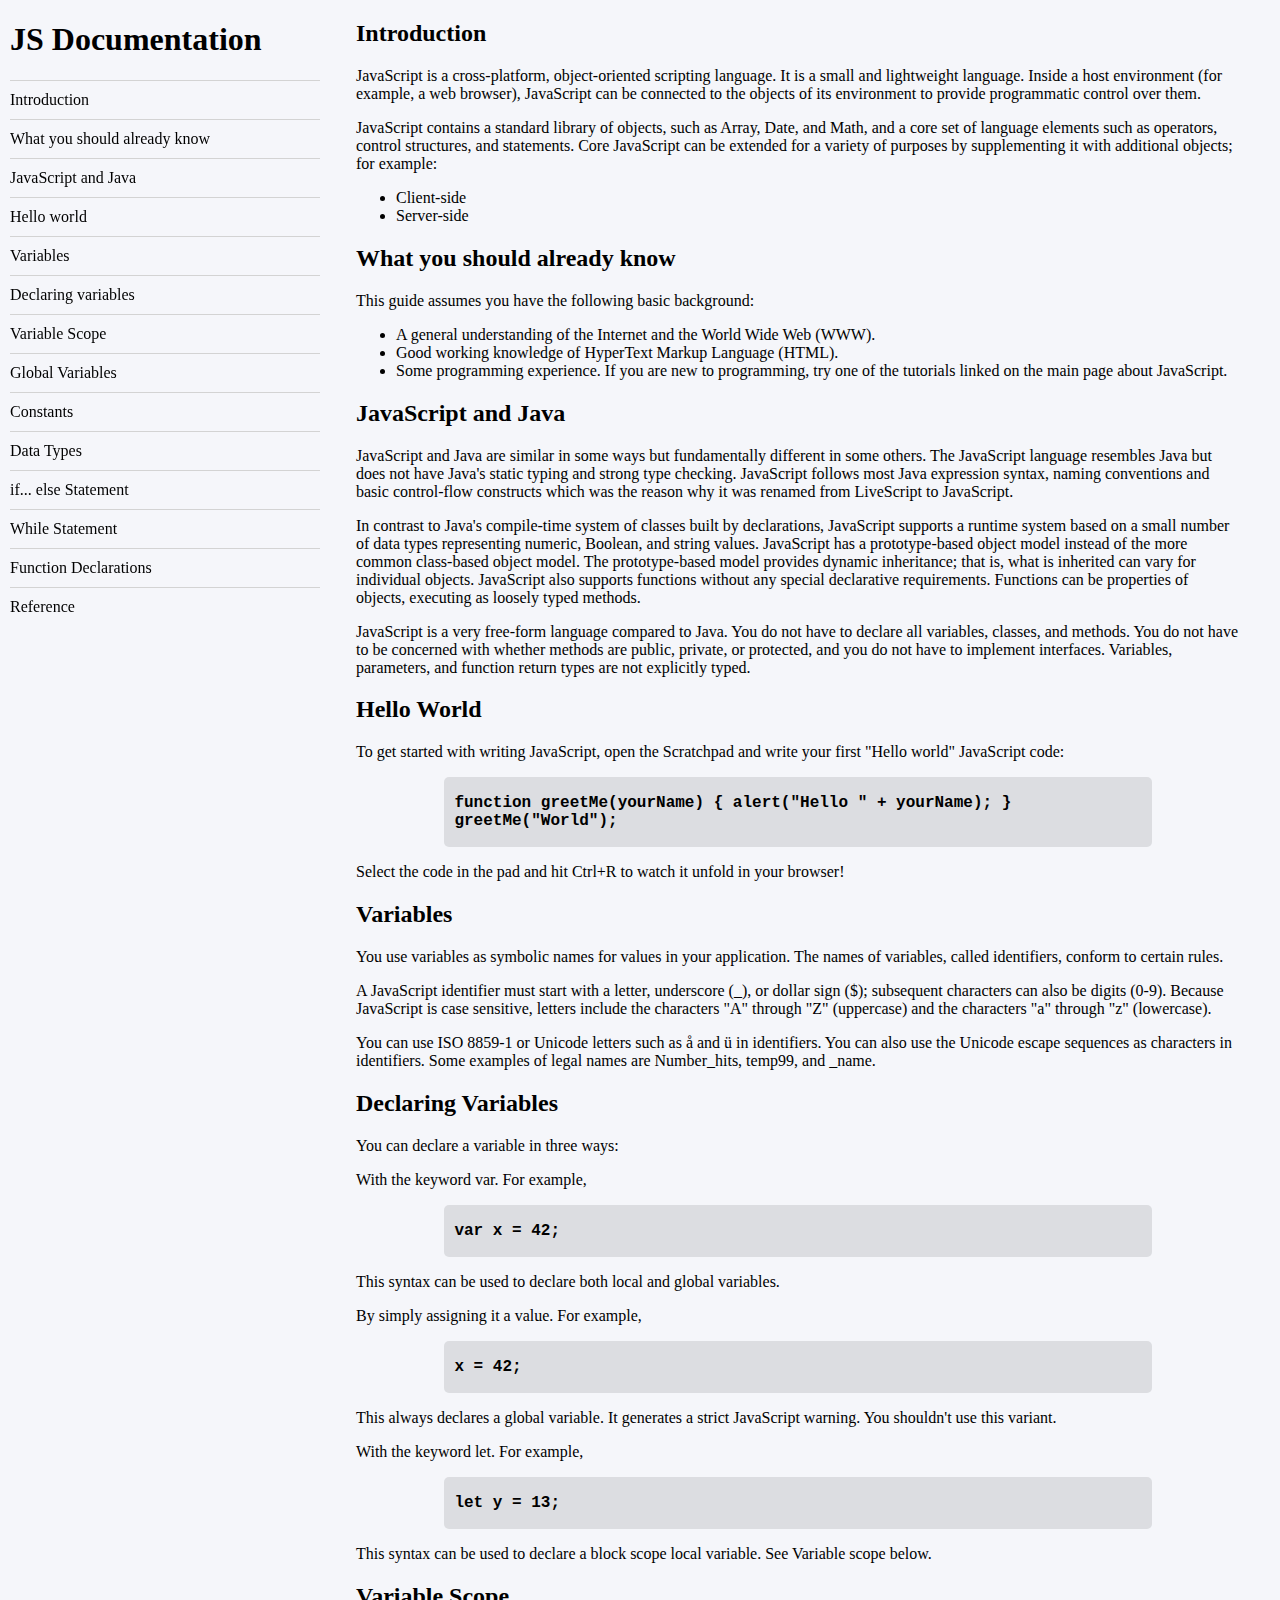
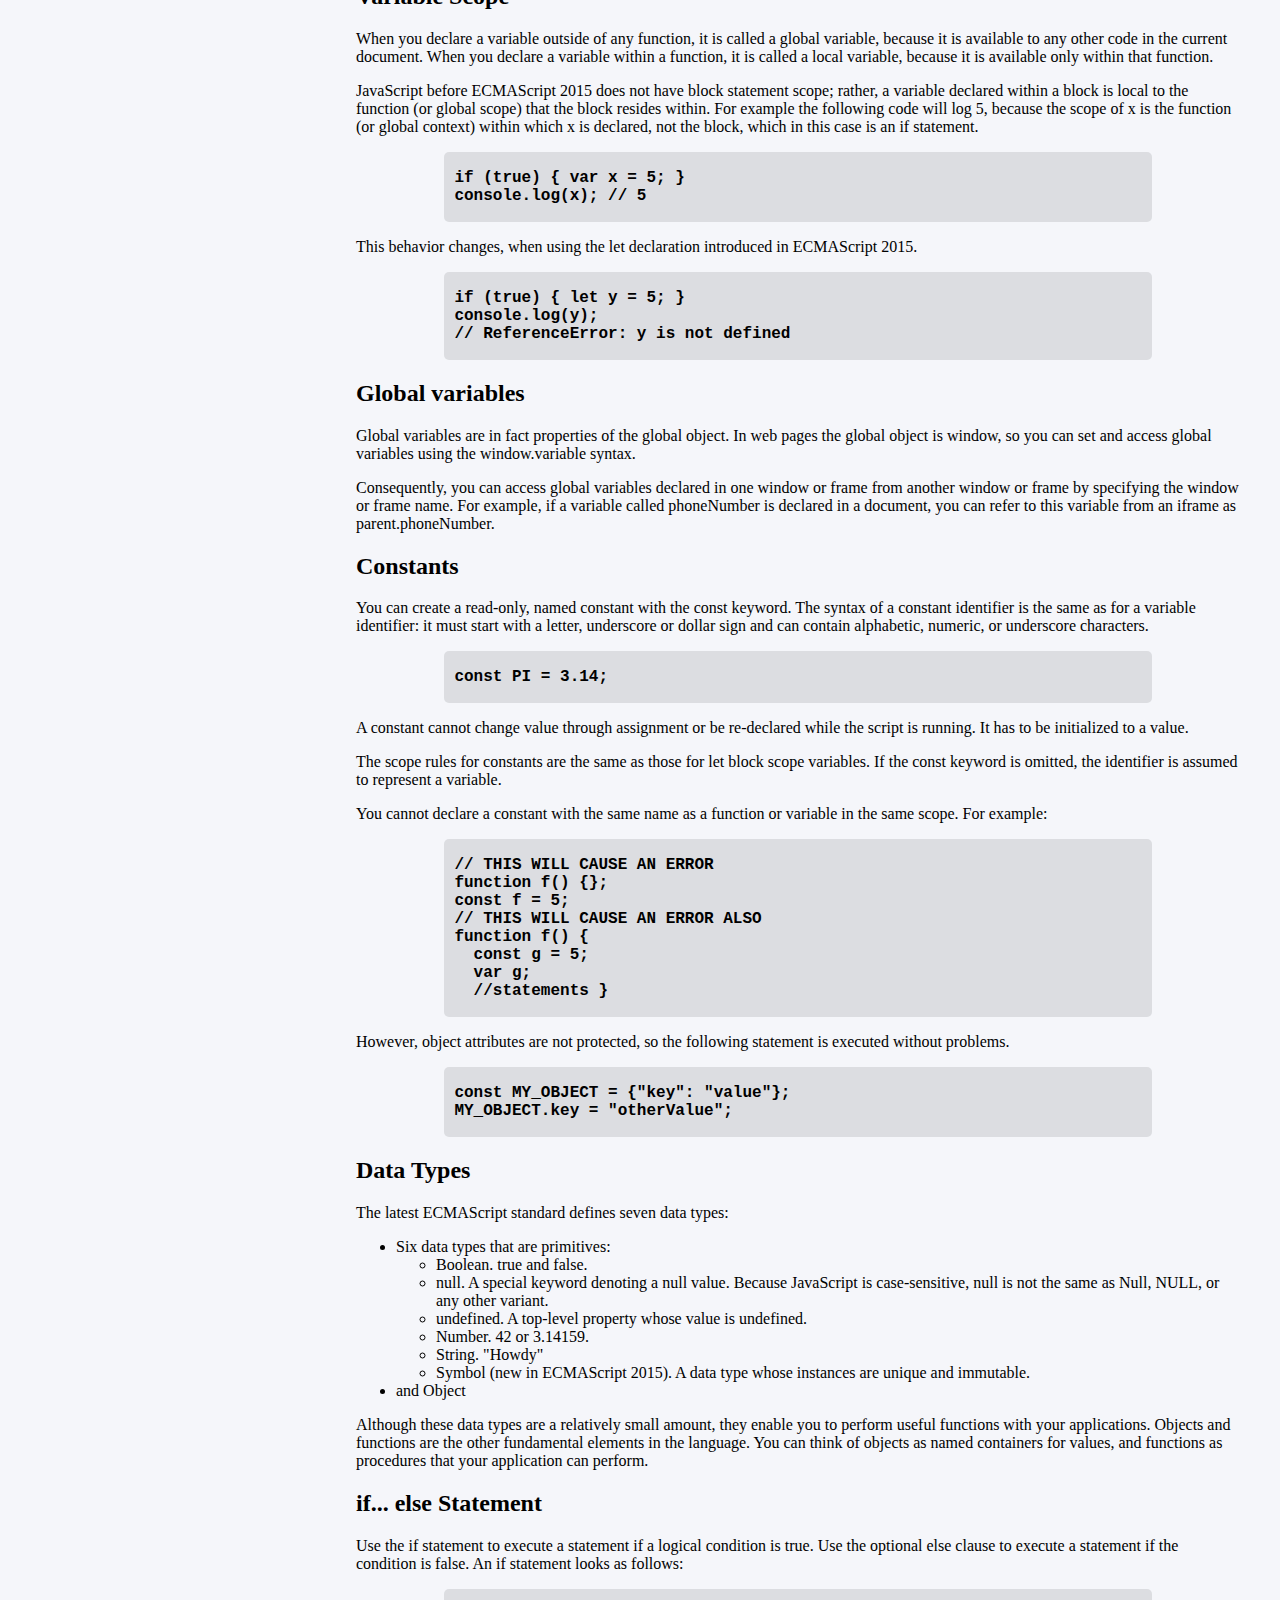
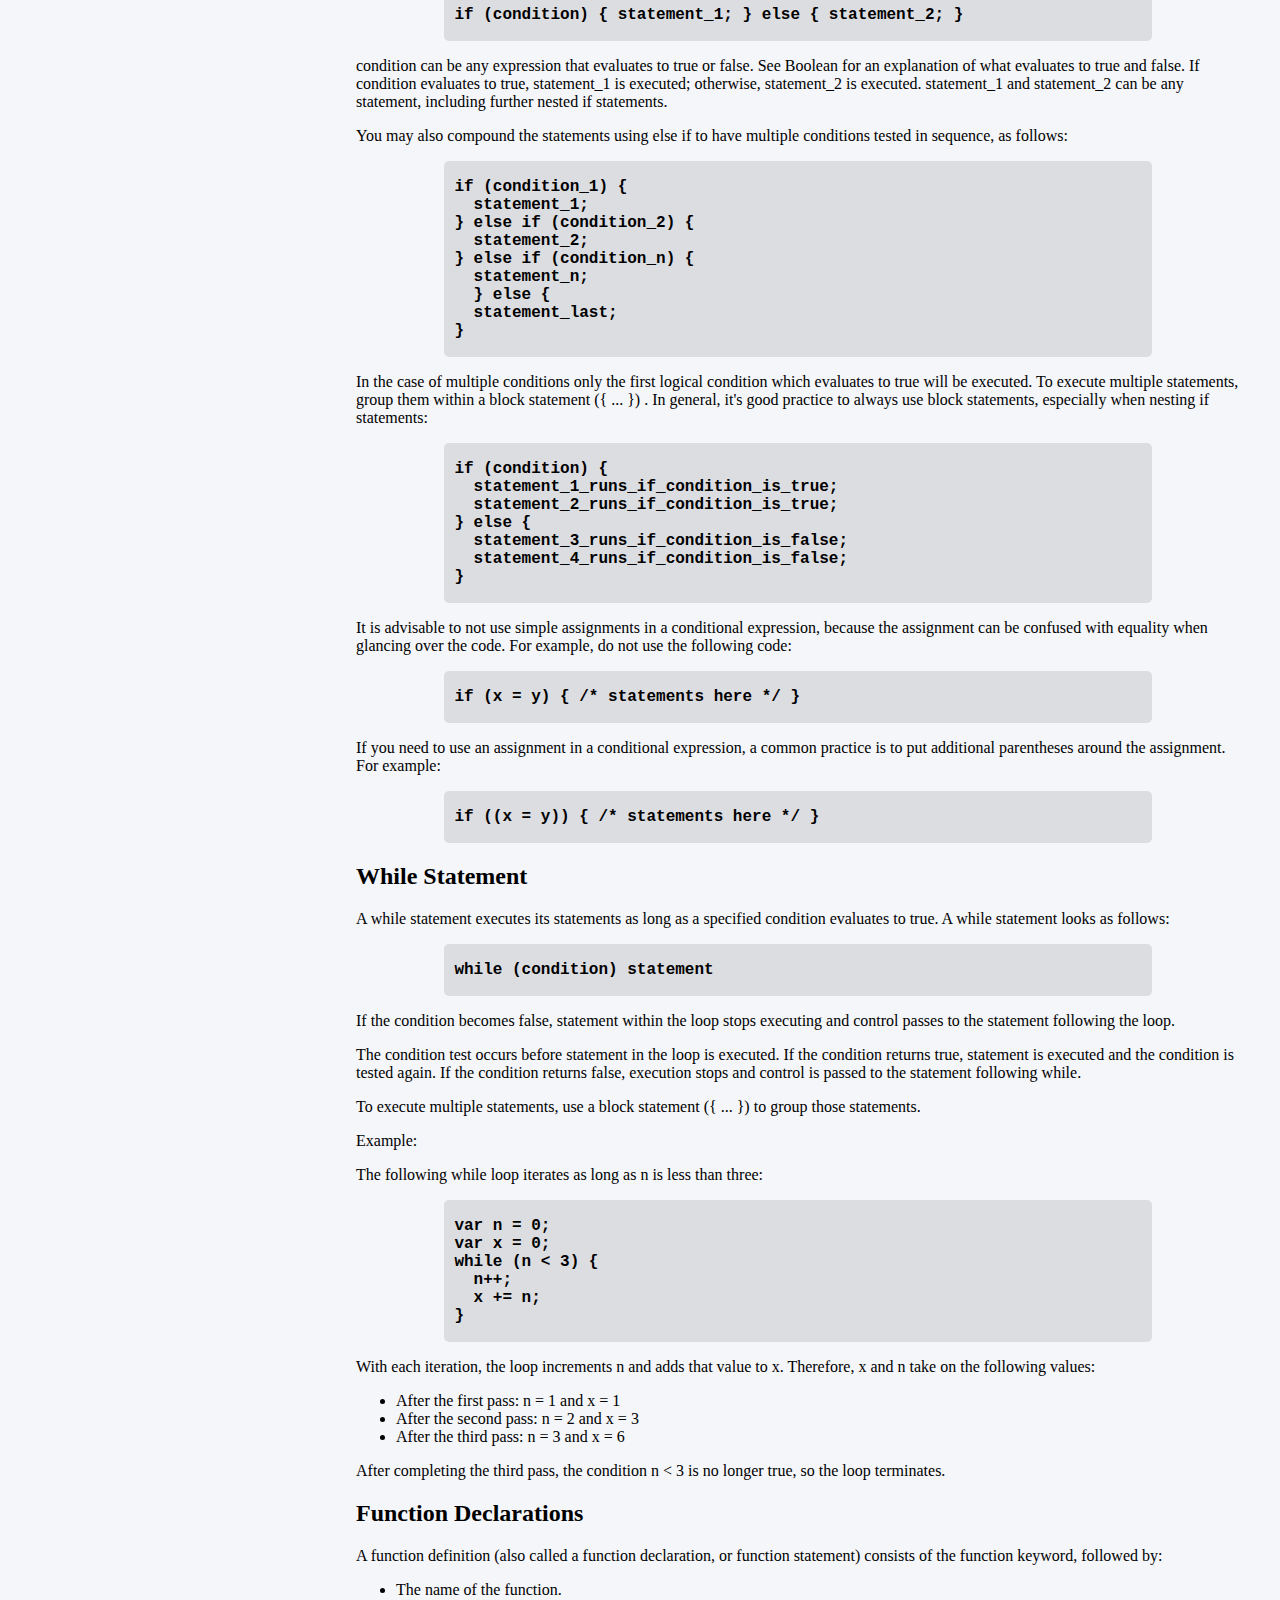
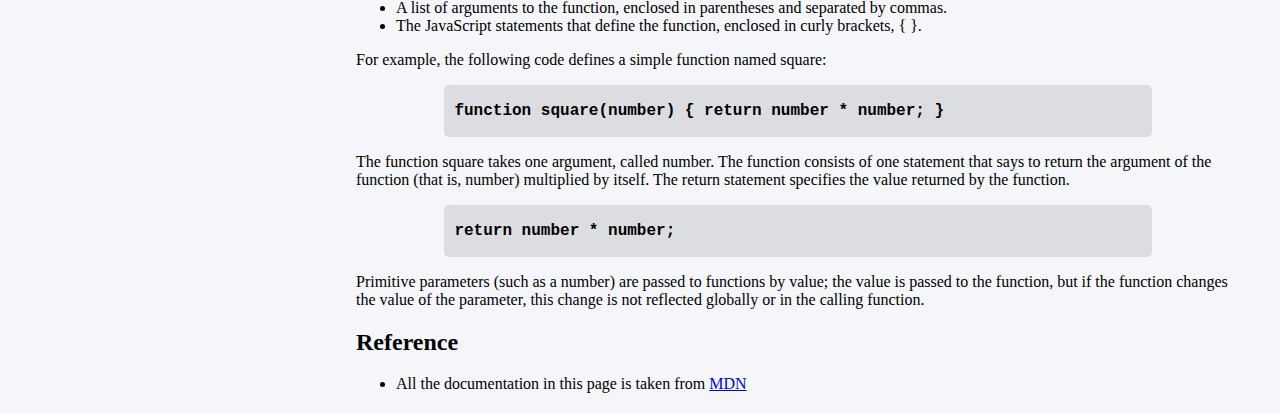
<file: Documentation Page/index.html>
<!DOCTYPE html>
<html lang="en">
  <head>
    <meta charset="UTF-8" />
    <meta name="viewport" content="width=device-width, initial-scale=1.0" />
    <link rel="stylesheet" href="./styles.css" />
    <title>Technical Documentation</title>
  </head>

  <body>

    <nav id="navbar">
      <header id="nav-header"><h1>JS Documentation</h1></header>
      <a href="#introduction" class="nav-link">Introduction</a>
      <a href="#what_you_should_already_know" class="nav-link">What you should already know</a>
      <a href="#javascript_and_java" class="nav-link">JavaScript and Java</a>
      <a href="#hello_world" class="nav-link">Hello world</a>
      <a href="#variables" class="nav-link">Variables</a>
      <a href="#declaring_variables" class="nav-link">Declaring variables</a>
      <a href="#variable_scope" class="nav-link">Variable Scope</a>
      <a href="#global_variables" class="nav-link">Global Variables</a>
      <a href="#constants" class="nav-link">Constants</a>
      <a href="#data_types" class="nav-link">Data Types</a>
      <a href="#if..._else_statement" class="nav-link">if... else Statement</a>
      <a href="#while_statement" class="nav-link">While Statement</a>
      <a href="#function_declarations" class="nav-link">Function Declarations</a>
      <a href="#reference" class="nav-link">Reference</a>
    </nav>

    <main id="main-doc">
      <section class="main-section" id="introduction">
        <header><h2>Introduction</h2></header>
        <p>JavaScript is a cross-platform, object-oriented scripting language. It is a small and lightweight language. Inside a host environment (for example, a web browser), JavaScript can be connected to the objects of its environment to provide programmatic control over them.</p>
        <p>JavaScript contains a standard library of objects, such as Array, Date, and Math, and a core set of language elements such as operators, control structures, and statements. Core JavaScript can be extended for a variety of purposes by supplementing it with additional objects; for example:</p>
        <ul>
          <li>Client-side</li>
          <li>Server-side</li>
        </ul>
      </section>

      <section class="main-section" id="what_you_should_already_know">
        <header><h2>What you should already know</h2></header>
        <p>This guide assumes you have the following basic background:</p>
        <ul>
          <li>A general understanding of the Internet and the World Wide Web (WWW).</li>
          <li>Good working knowledge of HyperText Markup Language (HTML).</li>
          <li>Some programming experience. If you are new to programming, try one of the tutorials linked on the main page about JavaScript.</li>
        </ul>
      </section>

      <section class="main-section" id="javascript_and_java">
        <header><h2>JavaScript and Java</h2></header>
        <p>JavaScript and Java are similar in some ways but fundamentally different in some others. The JavaScript language resembles Java but does not have Java's static typing and strong type checking. JavaScript follows most Java expression syntax, naming conventions and basic control-flow constructs which was the reason why it was renamed from LiveScript to JavaScript.</p>
        <p>In contrast to Java's compile-time system of classes built by declarations, JavaScript supports a runtime system based on a small number of data types representing numeric, Boolean, and string values. JavaScript has a prototype-based object model instead of the more common class-based object model. The prototype-based model provides dynamic inheritance; that is, what is inherited can vary for individual objects. JavaScript also supports functions without any special declarative requirements. Functions can be properties of objects, executing as loosely typed methods.</p>
        <p>JavaScript is a very free-form language compared to Java. You do not have to declare all variables, classes, and methods. You do not have to be concerned with whether methods are public, private, or protected, and you do not have to implement interfaces. Variables, parameters, and function return types are not explicitly typed.</p>
      </section>

      <section class="main-section" id="hello_world">
        <header><h2>Hello World</h2></header>
        <p>To get started with writing JavaScript, open the Scratchpad and write your first "Hello world" JavaScript code:</p>
        <code><pre>function greetMe(yourName) { alert("Hello " + yourName); } 
greetMe("World");</pre></code>
        <p>Select the code in the pad and hit Ctrl+R to watch it unfold in your browser!</p>
      </section>

      <section class="main-section" id="variables">
        <header><h2>Variables</h2></header>
        <p>You use variables as symbolic names for values in your application. The names of variables, called identifiers, conform to certain rules.</p>
        <p>A JavaScript identifier must start with a letter, underscore (_), or dollar sign ($); subsequent characters can also be digits (0-9). Because JavaScript is case sensitive, letters include the characters "A" through "Z" (uppercase) and the characters "a" through "z" (lowercase).</p>
        <p>You can use ISO 8859-1 or Unicode letters such as å and ü in identifiers. You can also use the Unicode escape sequences as characters in identifiers. Some examples of legal names are Number_hits, temp99, and _name.</p>
      </section>

      <section class="main-section" id="declaring_variables">
        <header><h2>Declaring Variables</h2></header>
        <p>You can declare a variable in three ways:</p>
        <p>With the keyword var. For example,</p>
        <code><pre>var x = 42;</pre></code>

        <p>This syntax can be used to declare both local and global variables.</p>
        <p>By simply assigning it a value. For example,</p>
        <code><pre>x = 42;</pre></code>

        <p>This always declares a global variable. It generates a strict JavaScript warning. You shouldn't use this variant.</p>
        <p>With the keyword let. For example,</p>
        <code><pre>let y = 13;</pre></code>

        <p>This syntax can be used to declare a block scope local variable. See Variable scope below.</p>
      </section>

      <section class="main-section" id="variable_scope">
        <header><h2>Variable Scope</h2></header>
        <p>When you declare a variable outside of any function, it is called a global variable, because it is available to any other code in the current document. When you declare a variable within a function, it is called a local variable, because it is available only within that function.</p>
        <p>JavaScript before ECMAScript 2015 does not have block statement scope; rather, a variable declared within a block is local to the function (or global scope) that the block resides within. For example the following code will log 5, because the scope of x is the function (or global context) within which x is declared, not the block, which in this case is an if statement.</p>
        <code><pre>if (true) { var x = 5; } 
console.log(x); // 5</pre></code>
        <p>This behavior changes, when using the let declaration introduced in ECMAScript 2015.</p>
        <code><pre>if (true) { let y = 5; } 
console.log(y); 
// ReferenceError: y is not defined</pre></code>
      </section>

      <section class="main-section" id="global_variables">
        <header><h2>Global variables</h2></header>
        <p>Global variables are in fact properties of the global object. In web pages the global object is window, so you can set and access global variables using the window.variable syntax.</p>
        <p>Consequently, you can access global variables declared in one window or frame from another window or frame by specifying the window or frame name. For example, if a variable called phoneNumber is declared in a document, you can refer to this variable from an iframe as parent.phoneNumber.</p>
      </section>

      <section class="main-section" id="constants">
        <header><h2>Constants</h2></header>
        <p>You can create a read-only, named constant with the const keyword. The syntax of a constant identifier is the same as for a variable identifier: it must start with a letter, underscore or dollar sign and can contain alphabetic, numeric, or underscore characters.</p>
        <code><pre>const PI = 3.14;</pre></code>
        <p>A constant cannot change value through assignment or be re-declared while the script is running. It has to be initialized to a value.</p>
        <p>The scope rules for constants are the same as those for let block scope variables. If the const keyword is omitted, the identifier is assumed to represent a variable.</p>
        <p>You cannot declare a constant with the same name as a function or variable in the same scope. For example:</p>
        <code><pre>// THIS WILL CAUSE AN ERROR
function f() {}; 
const f = 5; 
// THIS WILL CAUSE AN ERROR ALSO
function f() { 
  const g = 5; 
  var g;
  //statements }</pre></code>
        <p>However, object attributes are not protected, so the following statement is executed without problems.</p>
        <code><pre>const MY_OBJECT = {"key": "value"}; 
MY_OBJECT.key = "otherValue";</pre></code>
      </section>

      <section class="main-section" id="data_types">
        <header><h2>Data Types</h2></header>
        <p>The latest ECMAScript standard defines seven data types:</p>
        <ul>
          <li>Six data types that are primitives:</li>
          <ul>
            <li>Boolean. true and false.</li>
            <li>null. A special keyword denoting a null value. Because JavaScript is case-sensitive, null is not the same as Null, NULL, or any other variant.</li>
            <li>undefined. A top-level property whose value is undefined.</li>
            <li>Number. 42 or 3.14159.</li>
            <li>String. "Howdy"</li>
            <li>Symbol (new in ECMAScript 2015). A data type whose instances are unique and immutable.</li>
          </ul>
          <li>and Object</li>
        </ul>
        <p>Although these data types are a relatively small amount, they enable you to perform useful functions with your applications. Objects and functions are the other fundamental elements in the language. You can think of objects as named containers for values, and functions as procedures that your application can perform.</p>
      </section>

      <section class="main-section" id="if..._else_statement">
        <header><h2>if... else Statement</h2></header>
        <p>Use the if statement to execute a statement if a logical condition is true. Use the optional else clause to execute a statement if the condition is false. An if statement looks as follows:</p>
        <code><pre>if (condition) { statement_1; } else { statement_2; }</pre></code>
        <p>condition can be any expression that evaluates to true or false. See Boolean for an explanation of what evaluates to true and false. If condition evaluates to true, statement_1 is executed; otherwise, statement_2 is executed. statement_1 and statement_2 can be any statement, including further nested if statements.</p>
        <p>You may also compound the statements using else if to have multiple conditions tested in sequence, as follows:</p>
        <code><pre>if (condition_1) { 
  statement_1; 
} else if (condition_2) {
  statement_2; 
} else if (condition_n) { 
  statement_n; 
  } else {
  statement_last; 
}</pre></code>
        <p>In the case of multiple conditions only the first logical condition which evaluates to true will be executed. To execute multiple statements, group them within a block statement ({ ... }) . In general, it's good practice to always use block statements, especially when nesting if statements:</p>
        <code><pre>if (condition) { 
  statement_1_runs_if_condition_is_true;
  statement_2_runs_if_condition_is_true; 
} else {
  statement_3_runs_if_condition_is_false;
  statement_4_runs_if_condition_is_false; 
}</pre></code>
        <p>It is advisable to not use simple assignments in a conditional expression, because the assignment can be confused with equality when glancing over the code. For example, do not use the following code:</p>
        <code><pre>if (x = y) { /* statements here */ }</pre></code>
        <p>If you need to use an assignment in a conditional expression, a common practice is to put additional parentheses around the assignment. For example:</p>
        <code><pre>if ((x = y)) { /* statements here */ }</pre></code>
      </section>

      <section class="main-section" id="while_statement">
        <header><h2>While Statement</h2></header>
        <p>A while statement executes its statements as long as a specified condition evaluates to true. A while statement looks as follows:</p>
        <code><pre>while (condition) statement</pre></code>
        <p>If the condition becomes false, statement within the loop stops executing and control passes to the statement following the loop.</p>
        <p>The condition test occurs before statement in the loop is executed. If the condition returns true, statement is executed and the condition is tested again. If the condition returns false, execution stops and control is passed to the statement following while.</p>
        <p>To execute multiple statements, use a block statement ({ ... }) to group those statements.</p>
        <p>Example:</p>
        <p>The following while loop iterates as long as n is less than three:</p>
        <code><pre>var n = 0;
var x = 0;
while (n < 3) { 
  n++; 
  x += n; 
}</pre></code>
        <p>With each iteration, the loop increments n and adds that value to x. Therefore, x and n take on the following values:</p>
        <ul>
          <li>After the first pass: n = 1 and x = 1</li>
          <li>After the second pass: n = 2 and x = 3</li>
          <li>After the third pass: n = 3 and x = 6</li>
        </ul>
        <p>After completing the third pass, the condition n < 3 is no longer true, so the loop terminates.</p>
      </section>

      <section class="main-section" id="function_declarations">
        <header><h2>Function Declarations</h2></header>
        <p>A function definition (also called a function declaration, or function statement) consists of the function keyword, followed by:</p>
        <ul>
          <li>The name of the function.</li>
          <li>A list of arguments to the function, enclosed in parentheses and separated by commas.</li>
          <li>The JavaScript statements that define the function, enclosed in curly brackets, { }.</li>
        </ul>
        <p>For example, the following code defines a simple function named square:</p>
        <code><pre>function square(number) { return number * number; }</pre></code>
        <p>The function square takes one argument, called number. The function consists of one statement that says to return the argument of the function (that is, number) multiplied by itself. The return statement specifies the value returned by the function.</p>
        <code><pre>return number * number;</pre></code>
        <p>Primitive parameters (such as a number) are passed to functions by value; the value is passed to the function, but if the function changes the value of the parameter, this change is not reflected globally or in the calling function.</p>
      </section>

      <section class="main-section" id="reference">
        <header><h2>Reference</h2></header>
        <ul>
          <li>All the documentation in this page is taken from <a href="https://developer.mozilla.org/en-US/docs/Web/JavaScript/Guide">MDN</a></li>
        </ul>
      </section>
      
    </main>
  </body>
</html>
</file>
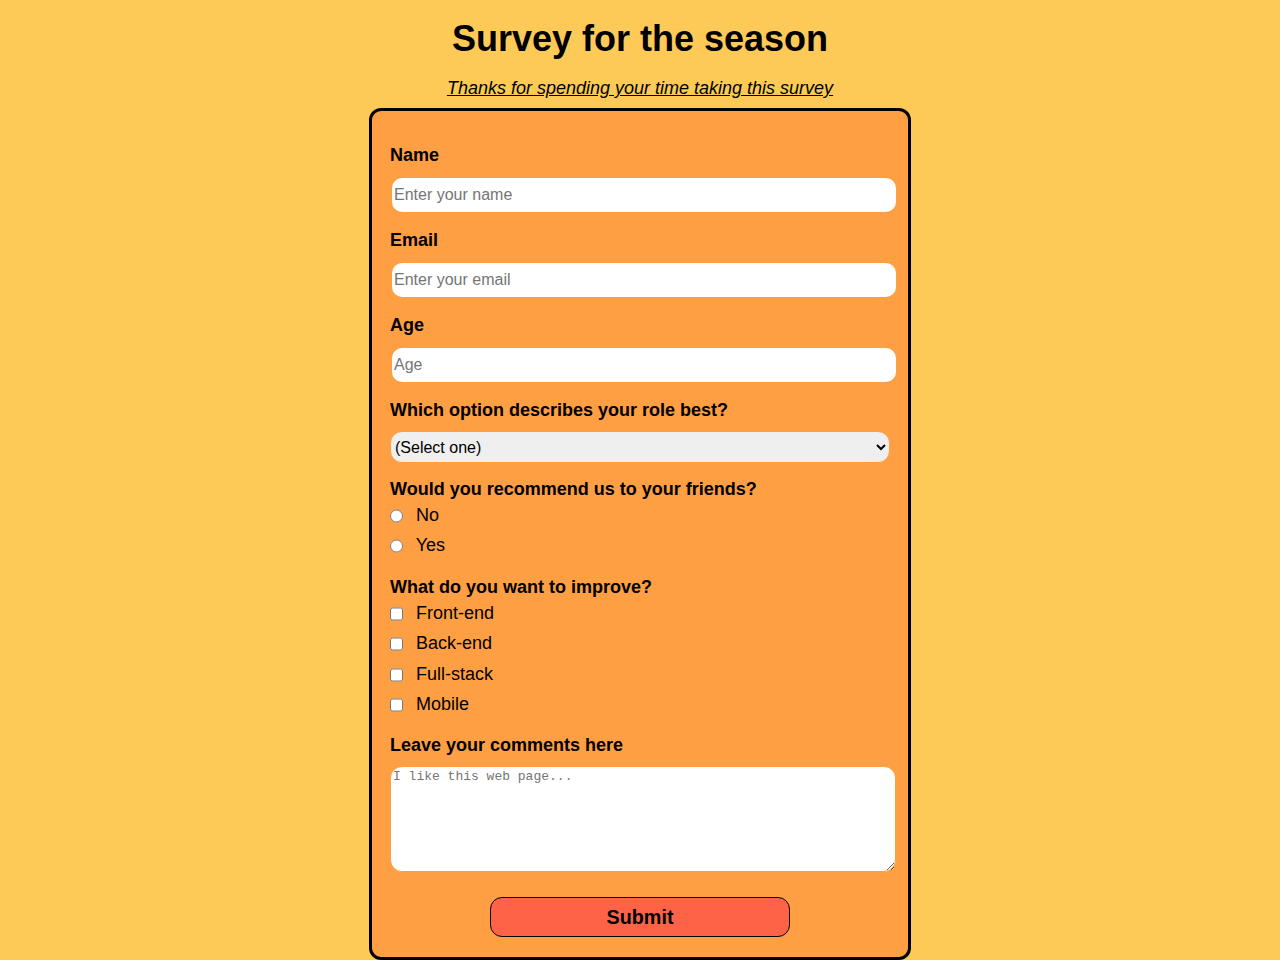
<file: Survey Form/index.html>
<!DOCTYPE html>
<html lang="en">
  <head>
    <meta charset="utf-8"/>
    <meta name="viewport" content="width=device-width, inital-scale=1.0">
    <link rel="stylesheet" href="./styles.css"/>
    <title>Survey Form</title>  
  </head>
  <body>
    <h1 id="title">Survey for the season</h1>
    <p id="description">Thanks for spending your time taking this survey</p>
    
    <form id="survey-form">

      <label id="name-label" for="name">Name <input type="text" id="name" placeholder="Enter your name" required/></label>

      <label id="email-label" for="email">Email <input type="email" id="email" placeholder="Enter your email" required/></label>

      <label id="number-label" for="number">Age <input type="number" id="number" min="13" max="120" placeholder="Age"/></label>

      <label for="dropdown">
        Which option describes your role best?
        <select id="dropdown" name="role">
          <option value="">(Select one)</option>
          <option value="student">Student</option>
          <option value="worker">Worker</option>
        </select>
      </label>


      <label>Would you recommend us to your friends?</label>
      <label class="no-bold" for="recommend-no">
        <input class="inline side" type="radio" id="recommend-no" name="recommend" value="no" /> No
      </label>

      <label class="no-bold" for="recommend-yes">
        <input class="inline side" type="radio" id="recommend-yes" name="recommend" value="yes" /> Yes
      </label>

      <label>What do you want to improve?</label>
      <label class="no-bold" for="front-end">
        <input class="inline side" type="checkbox" id="front-end" name="area-front" value="front-end"/> Front-end
      </label>

      <label class="no-bold" for="back-end">
        <input class="inline side" type="checkbox" id="back-end" name="area-back" value="back-end"/> Back-end
      </label>

      <label class="no-bold" for="full-stack">
        <input class="inline side" type="checkbox" id="full-stack" name="area-full" value="full-stack"/> Full-stack
      </label>

      <label class="no-bold" for="mobile">
        <input class="inline side" type="checkbox" id="mobile" name="area-mobile" value="mobile"/> Mobile
      </label>

      <label for="comments">Leave your comments here
        <textarea id="comments" name="comments" rows="3" cols="30" placeholder="I like this web page..."></textarea>
      </label>

      <button type="submit" id="submit">Submit</button>
    </form>
  </body>
</html>
</file>
<file: Documentation Page/styles.css>
* {
  box-sizing: border-box;
}

body { 
  background-color: #f5f6fa;
  font-family: Tahoma;
}

#navbar{
  display: block;
  position: fixed;
  top: 0;
  left: 0;
  width: 25%;
  height: 100%;
  z-index: 1;
  overflow-y: scroll;
  overflow-x: hidden;
}

#nav-header {
  position: sticky;
  top:0;
  display:block;
  background-color: #f5f6fa;
  margin: 0px auto;
  padding: 0px 10px;
}

.nav-link {
  display: block;
  margin: 10px;
  padding-top: 10px;
  width: 97.5%;
  text-decoration: none;
  color: #000;
  border-top: 1px solid lightgray;
}

.nav-link:hover {
  font-weight: bold;
}

#main-doc {
  margin-left: 25%;
  padding: 0 2em;
  margin-top: 20px;
  margin-bottom: 20px;
}

code {
  background-color: #dcdde1;
  display: block;
  width: 80%;
  padding: 1px 10px;
  margin: 10px auto;
  font-size: 16px;
  overflow-x: auto;
  border-radius: 5px;
}

code pre {
  font-family: courier;
  font-weight: bold;
}

@media (max-width: 850px) {
  #navbar {
    display: block;
    position: static;
    width: 80%;
    margin: 10px auto;
    height: 200px;
    z-index: 1;
    overflow-y: scroll;
    overflow-x: hidden;
  }

  #main-doc {
    margin: 20px 2em;
    padding: 0;
  }

  code {
    width: 100%;
    font-size: small;
  }

  /* #navbar {
    width: 20%;
  }

  #main-doc {
    margin-left: 20%;
    padding: 5px;
  } */
}
</file>
<file: Survey Form/styles.css>
body {
  width: 100%;
  height: 100vh;
  margin: 0;
  font-family: Helvetica;
  font-size: large;
  background-color: #feca57;
  color: #000;
}

#title, #description {
  text-align: center;
  margin: .5em auto;
}

#description {
  font-style: italic;
  text-decoration: underline;
}

#survey-form {
  width: 60vw;
  min-width: 300px;
  max-width: 500px;
  margin: 0 auto;
  background-color: #ff9f43;
  padding: 1em;
  border-radius: 12px;
  border: 3px solid black;
  padding-bottom: 0;
}

label {
  display: block;
  margin: 1rem 0;
  font-weight: 600;
}

.no-bold {
  font-weight: 500;
  margin: -.1rem 0;
}

label[for="recommend-no"], 
label[for="front-end"] {
  margin-top: -1rem;
}

input,
textarea,
select {
  margin: 10px 0 0 0;
  width: 100%;
  min-height: 2em;
  border-color: #ff9f43;
  border-style: solid;
  border-radius: 12px;
  font-size: medium;
}

.inline {
  width: unset;
  margin: 0 0.5em 0 0;
  vertical-align: middle;
}

#comments {
  height: 100px;
}

#submit {
  display: block;
  font-size: 1.1em;
  width: 60%;
  height: 2em;
  min-width: 300px;
  background-color: tomato;
  border: 1px solid black;
  margin: 1em auto;
  border-radius: 12px;
  font-weight: 600;
}
</file>
